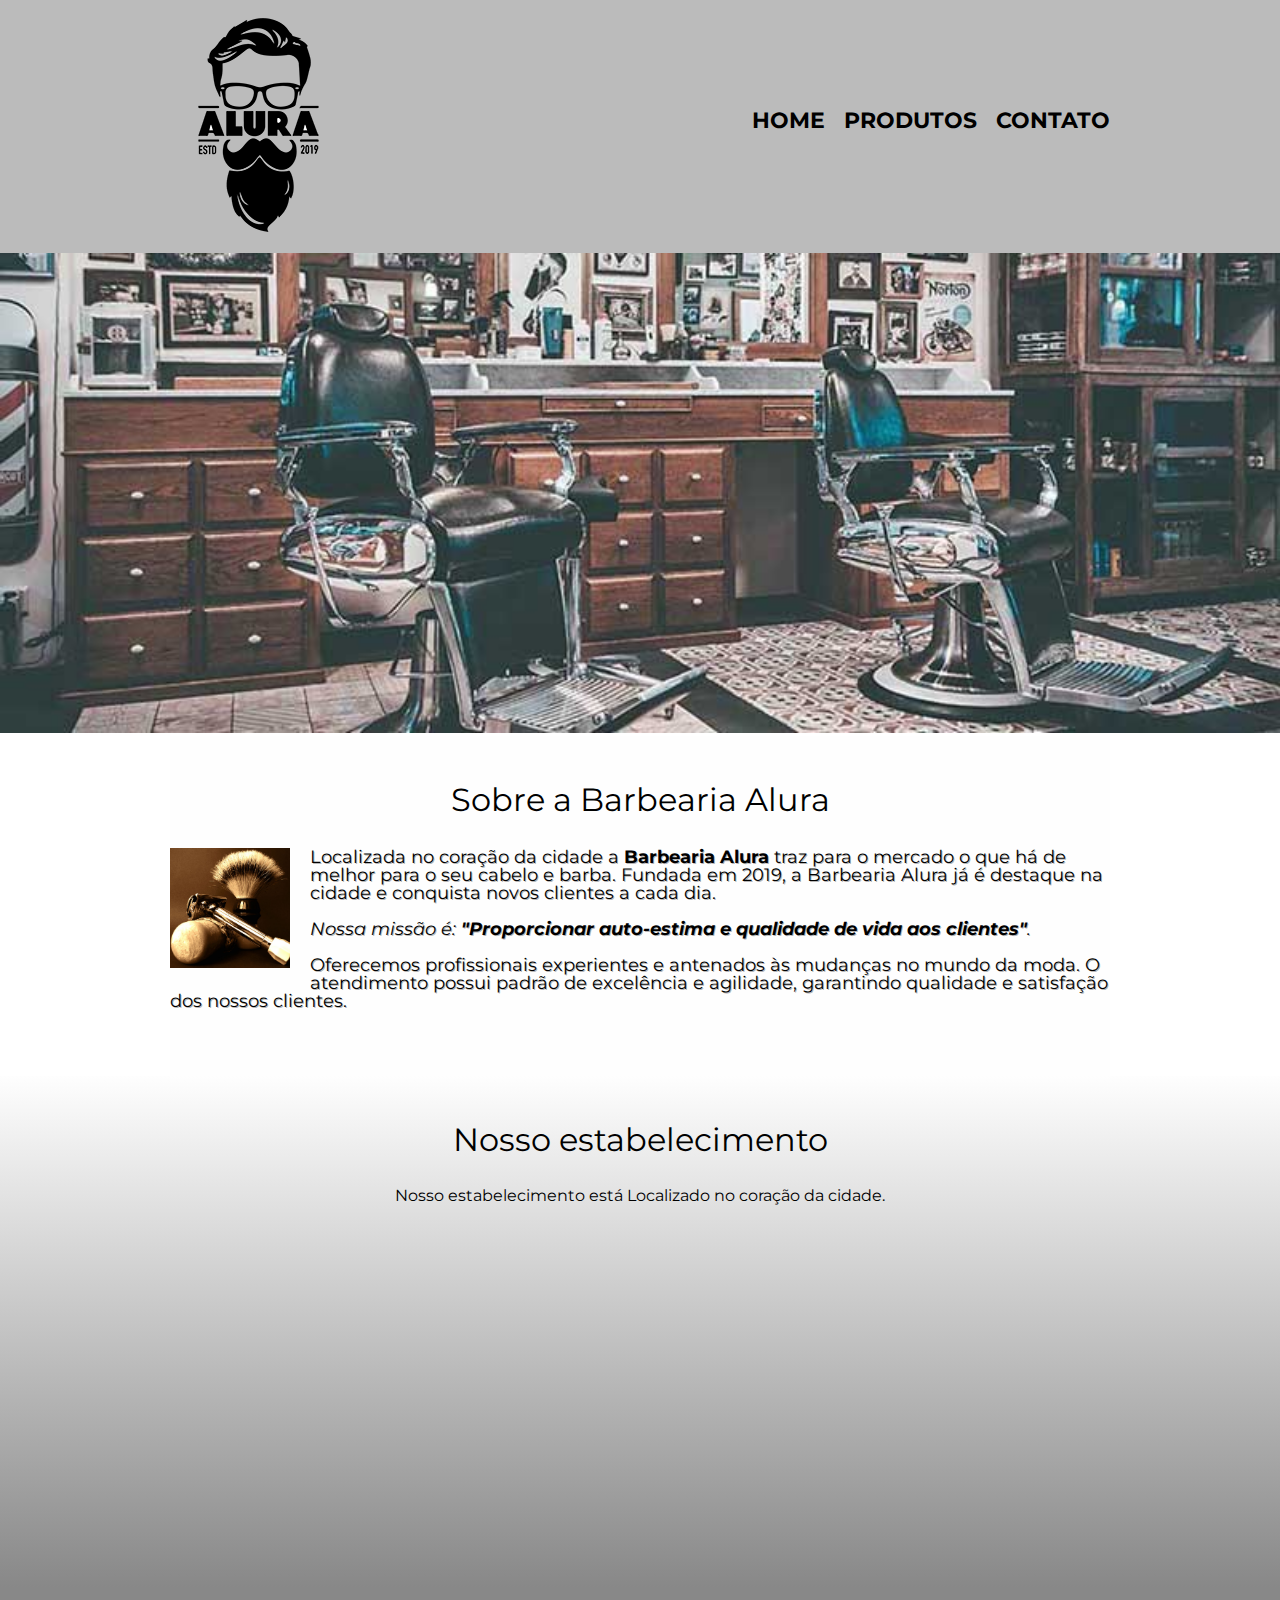
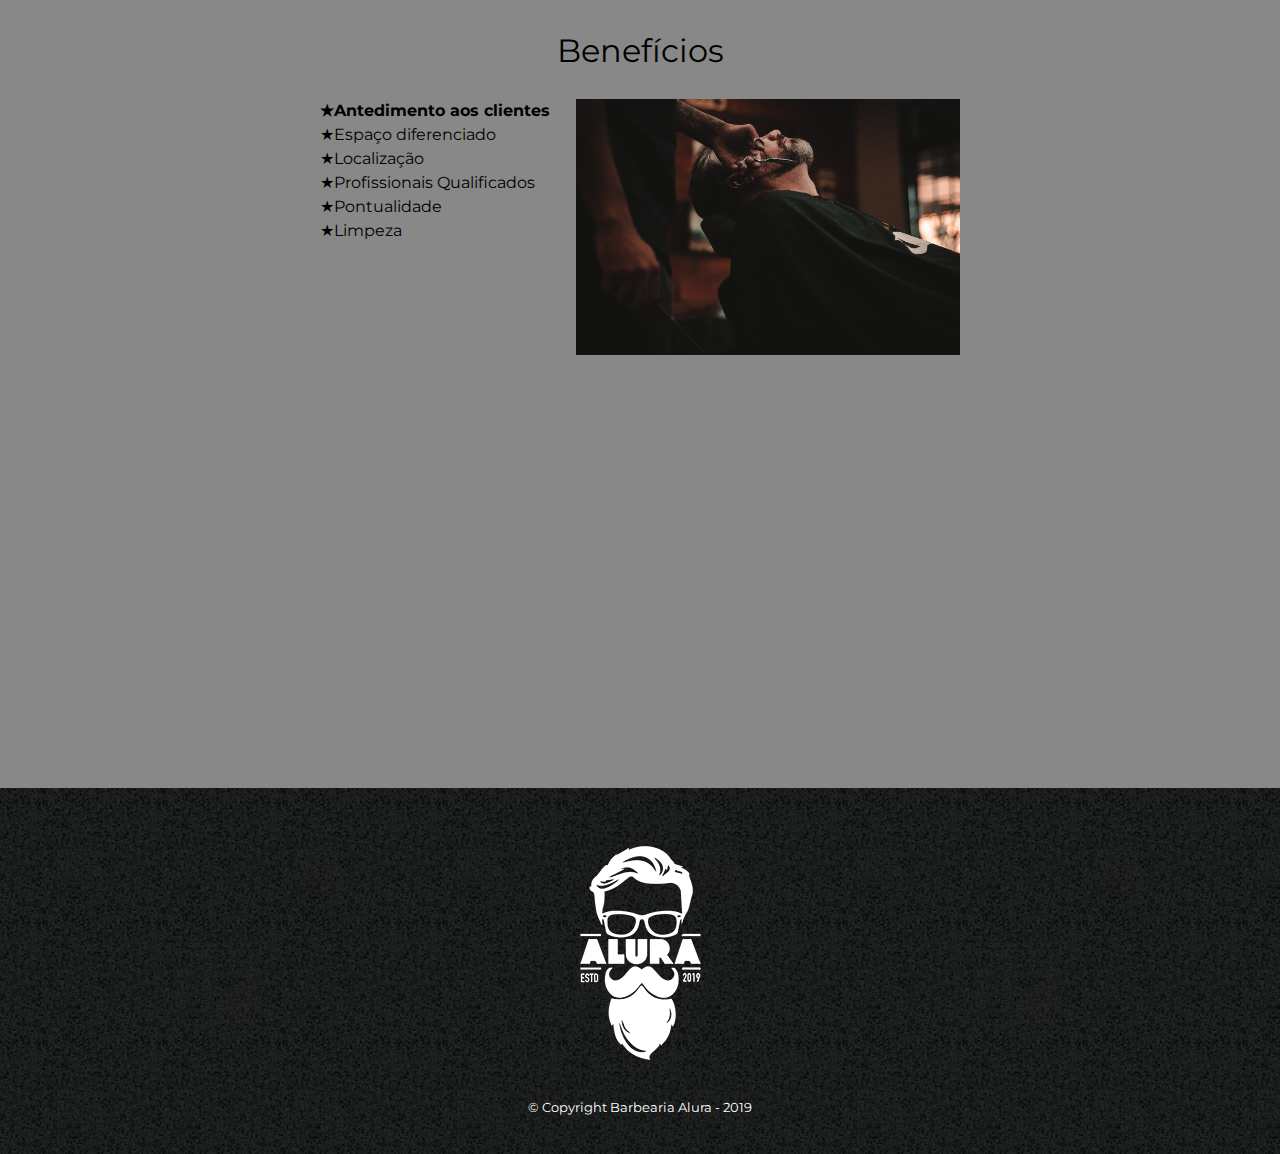
<file: index.html>
<!DOCTYPE html>
<html lang="pt-br">
    <head>
        <meta charset="UTF-8">
        <meta name="viewport" content="width=device-width">
        <title>Barbearia Alura</title>
        
        <link rel="stylesheet" href="reset.css">
        <link rel="stylesheet" href="style.css">
        
        <link rel="preconnect" href="https://fonts.gstatic.com">
        <link href="https://fonts.googleapis.com/css?family=Montserrat&display=swap" rel="stylesheet">
    </head>
    <body>

        <header>
            <div class="caixa">
                <h1><img src="logo.png"></h1>

                <nav>
                    <ul>
                        <li><a href="index.html">Home</a></li>
                        <li><a href="produtos.html">Produtos</a></li>
                        <li><a href="contato.html">Contato</a></li>
                    </ul>
                </nav>
            </div> 
        </header>

        <img id="banner" src="banner.jpg">

        <main>
            <section class="principal">
                <h2 class="titulo-principal">Sobre a Barbearia Alura</h2>

                <img class="utensilios" src="utensilios.jpg" alt="Utensilios de um Barbeiro">

                <p>Localizada no coração da cidade a <strong>Barbearia Alura</strong> traz para o mercado o que há de melhor para o seu cabelo e barba. Fundada em 2019, a Barbearia Alura já é destaque na cidade e conquista novos clientes a cada dia.</p>

                <p id="missao"><em>Nossa missão é: <strong>"Proporcionar auto-estima e qualidade de vida aos clientes"</strong>.</em></p>

                <p>Oferecemos profissionais experientes e antenados às mudanças no mundo da moda. O atendimento possui padrão de excelência e agilidade, garantindo qualidade e satisfação dos nossos clientes.</p>
            </section>

            <section class="mapa">
                <h3 class="titulo-principal">Nosso estabelecimento</h3>
                <p>Nosso estabelecimento está Localizado no coração da cidade.</p>
                
                <div class="mapa-conteudo">
                    <iframe src="https://www.google.com/maps/embed?pb=!1m18!1m12!1m3!1d1828.2242304093263!2d-46.63355904190058!3d-23.58824429616737!2m3!1f0!2f0!3f0!3m2!1i1024!2i768!4f13.1!3m3!1m2!1s0x94ce5a2b2ed7f3a1%3A0xab35da2f5ca62674!2sCaelum%20-%20Escola%20de%20Tecnologia!5e0!3m2!1spt-BR!2sbr!4v1621365282941!5m2!1spt-BR!2sbr" width="100%" height="300" style="border:0; border-radius: 10px;" allowfullscreen="" loading="lazy"></iframe>
                </div>

            </section>

            <div class="beneficios">
                <h3 class="titulo-principal">Benefícios</h3>

                <div class="conteudo-beneficios">
                    <ul class="lista-beneficios">  
                        <li class="itens">Antedimento aos clientes</li>
                        <li class="itens">Espaço diferenciado</li>
                        <li class="itens">Localização</li>
                        <li class="itens">Profissionais Qualificados</li>
                        <li class="itens">Pontualidade</li>
                        <li class="itens">Limpeza</li>
                    </ul><img src="beneficios.jpg" class="imagem-beneficios">
                </div>


                <div class="video">
                    <iframe width="100%" height="315" src="https://www.youtube.com/embed/wcVVXUV0YUY" title="YouTube video player" frameborder="0" allow="accelerometer; autoplay; clipboard-write; encrypted-media; gyroscope; picture-in-picture" allowfullscreen></iframe>
                </div>
            </div>
        </main>

        <footer>
            <img src="logo-branco.png">
            <p class="copyright">&copy Copyright Barbearia Alura - 2019</p>
        </footer>
    </body>
</html>
</file>
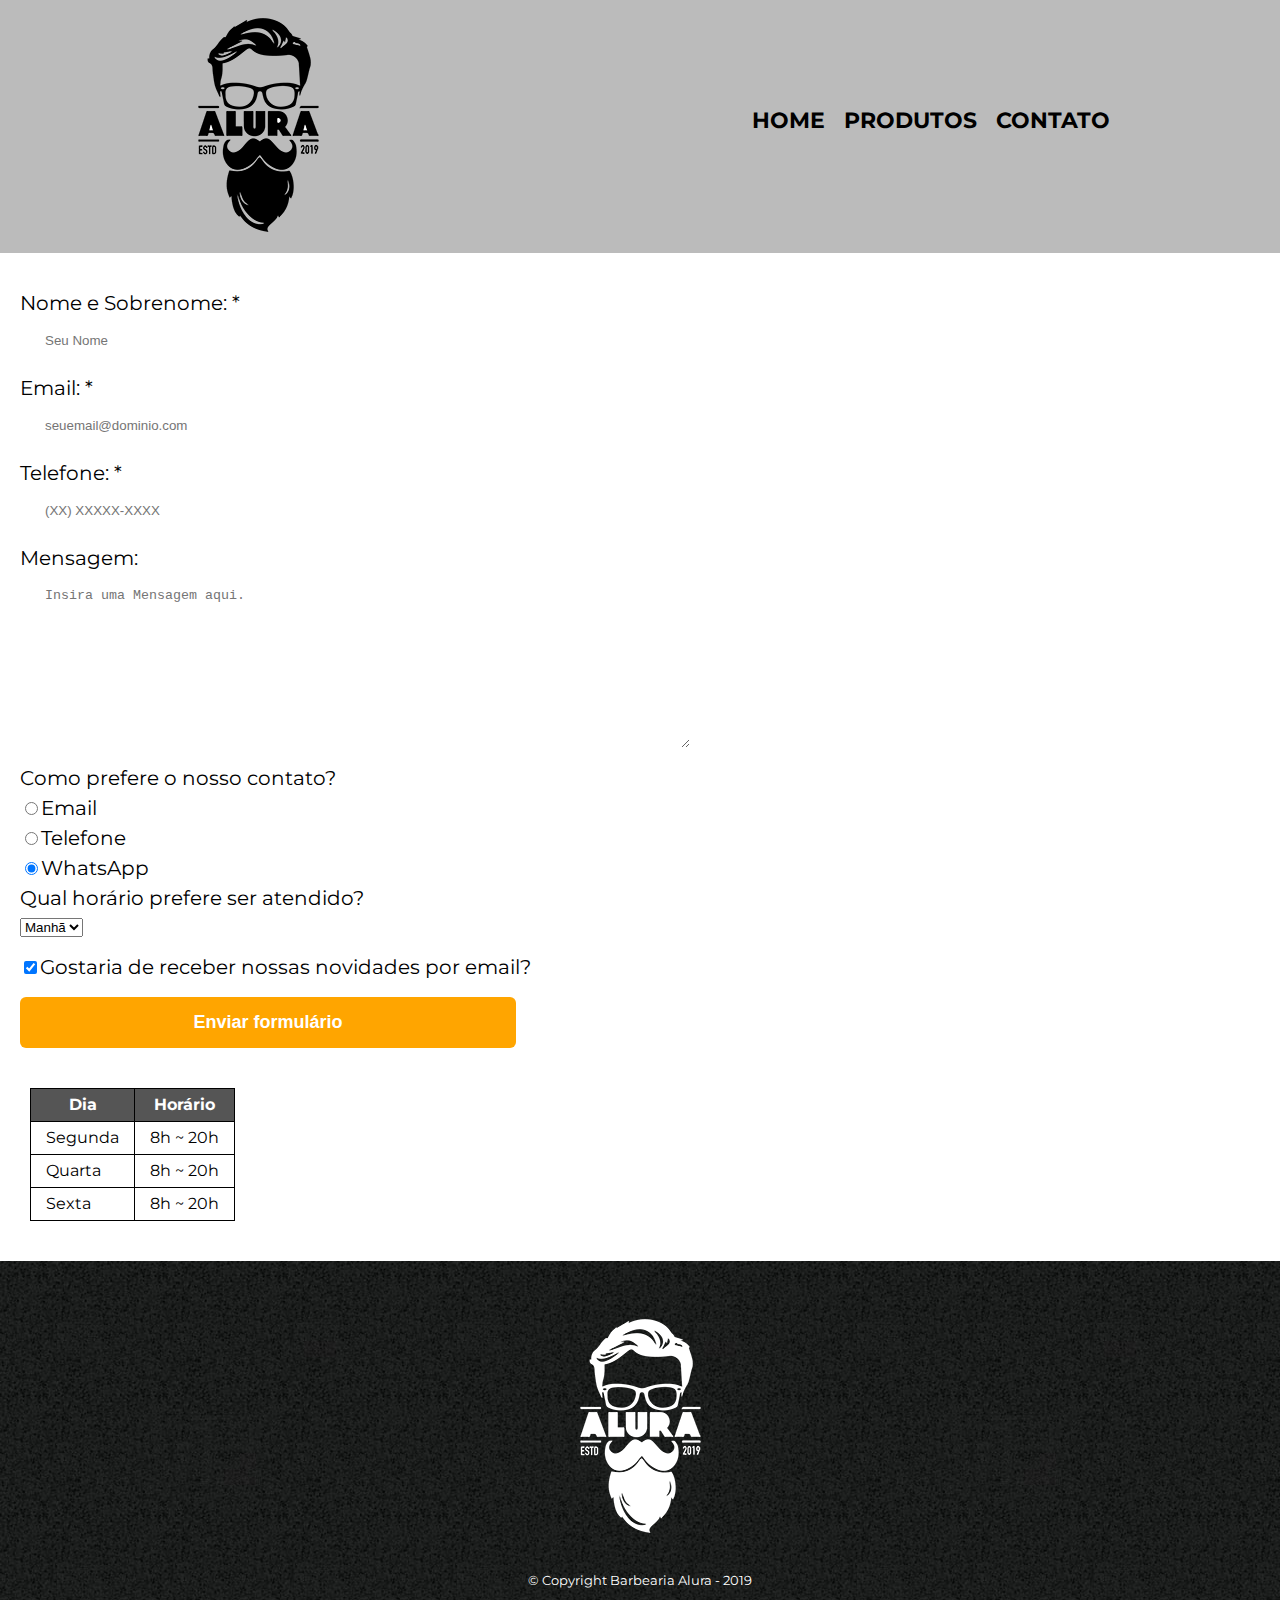
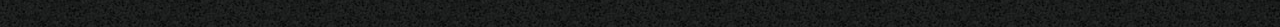
<file: contato.html>
<!DOCTYPE html>
<html lang="pt-br">
    <head>
        <meta charset="UTF-8">
        <meta name="viewport" content="width=device-width">
        <title>Barbearia Alura</title>
        
        <link rel="stylesheet" href="reset.css">
        <link rel="stylesheet" href="style.css">

        <link rel="preconnect" href="https://fonts.gstatic.com">
        <link href="https://fonts.googleapis.com/css?family=Montserrat&display=swap" rel="stylesheet">
    </head>
    <body>
        <header>
            <div class="caixa">
                <h1><img src="logo.png" alt="Logo da Barbearia Alura"></h1>

                <nav>
                    <ul>
                        <li><a href="index.html">Home</a></li>
                        <li><a href="produtos.html">Produtos</a></li>
                        <li><a href="contato.html">Contato</a></li>
                    </ul>
                </nav>
            </div> 
        </header>

        <main>
            <form>
                <label for="nome">Nome e Sobrenome: *</label>
                <input type="text" id="nome" class="input-padrao" required placeholder="Seu Nome">
                
                <label for="email">Email: *</label>
                <input type="email" id="email" class="input-padrao" required placeholder="seuemail@dominio.com">
                
                <label for="telefone">Telefone: *</label>
                <input type="tel" id="telefone" class="input-padrao" required placeholder="(XX) XXXXX-XXXX">

                <label for="mensagem">Mensagem:</label>
                <textarea cols="70" rows="10" id="mensagem" class="input-padrao" placeholder="Insira uma Mensagem aqui."></textarea>

                <fieldset>
                    <legend>Como prefere o nosso contato?</legend>
                    <label><input type="radio" name="contato" value="email" id="radio-email" required>Email</label>

                    <label><input type="radio" name="contato" value="telefone" id="radio-telefone" required>Telefone</label>
                    
                    <label><input type="radio" name="contato" value="whatsapp" id="radio-whatsapp" checked required>WhatsApp</label>
                </fieldset>

                <fieldset>
                    <legend>Qual horário prefere ser atendido?</legend>
                    <select>
                        <option>Manhã</option>
                        <option>Tarde</option>
                        <option>Noite</option>
                    </select>
                </fieldset>

                <label class="checkbox"><input type="checkbox" checked>Gostaria de receber nossas novidades por email?</label>

                <input type="submit" value="Enviar formulário" id="submit" class="enviar">
            </form>
            
            <table>
                <thead>
                    <tr>
                        <th>Dia</th>
                        <th>Horário</th>
                    </tr>
                </thead>
                <tbody>
                    <tr>
                        <td>Segunda</td>
                        <td>8h ~ 20h</td>
                    </tr>
                    <tr>
                        <td>Quarta</td>
                        <td>8h ~ 20h</td>
                    </tr>
                    <tr>
                        <td>Sexta</td>
                        <td>8h ~ 20h</td>
                    </tr>
                </tbody>
            </table>
            
        </main>

        <footer>
            <img src="logo-branco.png" alt="Logo da Barbearia Alura">
            <p class="copyright">&copy Copyright Barbearia Alura - 2019</p>
        </footer>
    </body>
</html>
</file>
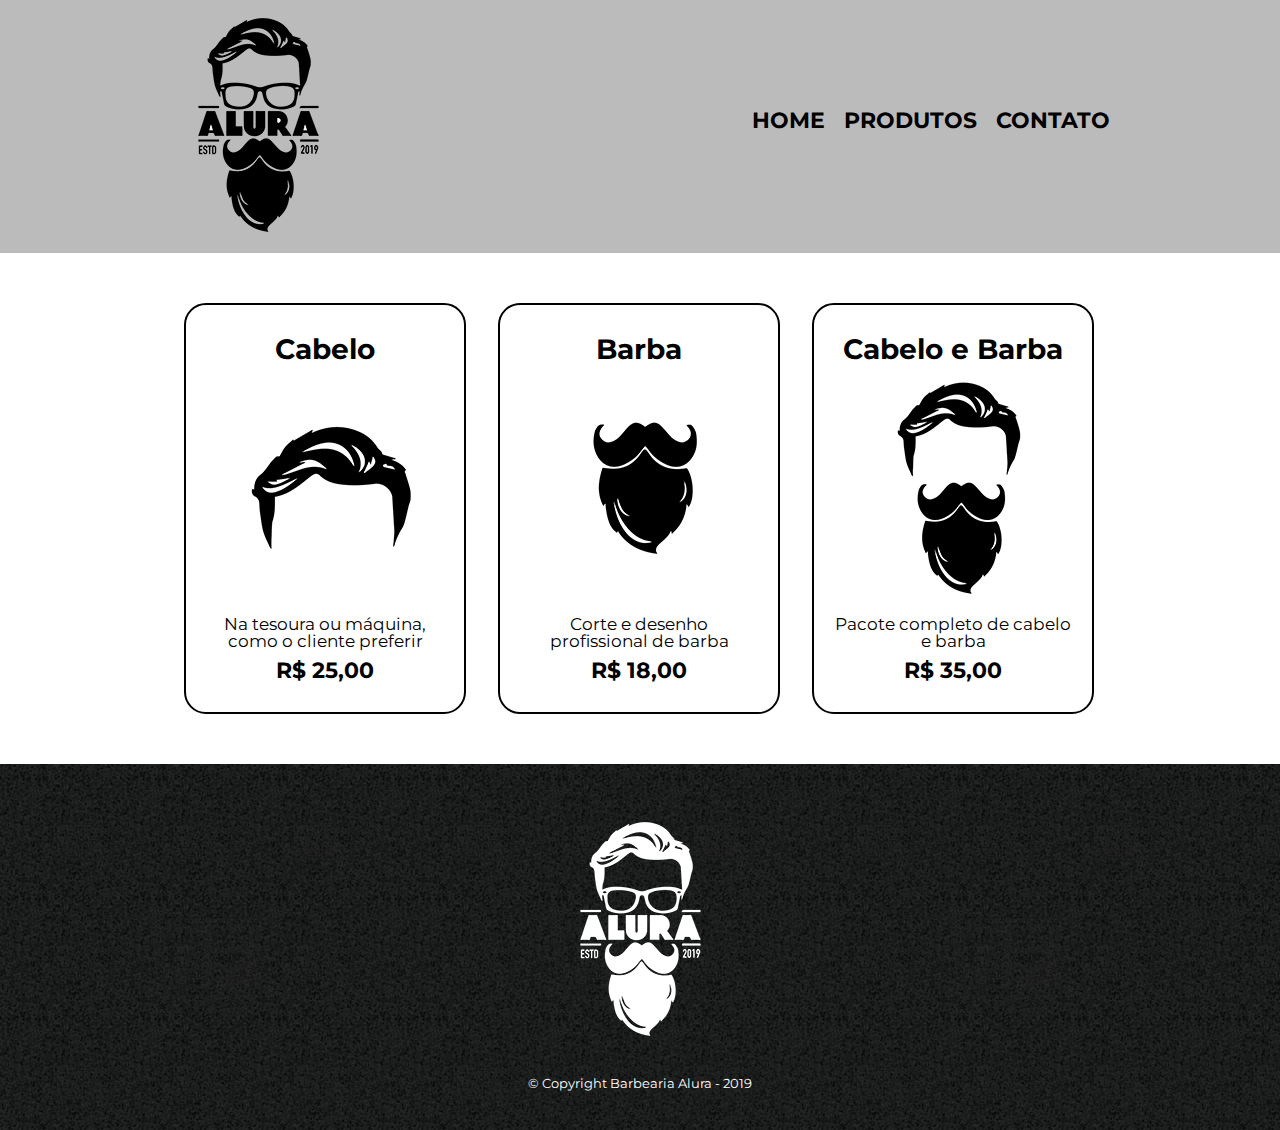
<file: produtos.html>
<!DOCTYPE html>
<html lang="pt-br">
    <head>
        <meta charset="UTF-8">
        <meta name="viewport" content="width=device-width">
        <title>Produtos - Barbearia Alura</title>

        <link rel="stylesheet" href="reset.css">
        <link rel="stylesheet" href="style.css">
        
        <link rel="preconnect" href="https://fonts.gstatic.com">
        <link href="https://fonts.googleapis.com/css?family=Montserrat&display=swap" rel="stylesheet">
    </head>
    <body>
        <header>
            <div class="caixa-produtos">
                <h1><img src="logo.png"></h1>

                <nav>
                    <ul>
                        <li><a href="index.html">Home</a></li>
                        <li><a href="produtos.html">Produtos</a></li>
                        <li><a href="contato.html">Contato</a></li>
                    </ul>
                </nav>
            </div> 
        </header>

        <main>
            <div class="produtos-principal">
                <ul class="produtos">
                    <li>
                        <h2>Cabelo</h2>
                        <img src="cabelo.jpg">
                        <p class="produto-descricao">Na tesoura ou máquina, como o cliente preferir</p>
                        <p class="produto-preço">R$ 25,00</p>
                    </li>
                    <li>
                        <h2>Barba</h2>
                        <img src="barba.jpg">
                        <p class="produto-descricao">Corte e desenho profissional de barba</p>
                        <p class="produto-preço">R$ 18,00</p>
                    </li>
                    <li>
                        <h2>Cabelo e Barba</h2>
                        <img src="cabelo+barba.jpg">
                        <p class="produto-descricao">Pacote completo de cabelo e barba</p>
                        <p class="produto-preço">R$ 35,00</p>
                    </li>
                </ul>
            </div>
        </main>

        <footer>
            <img src="logo-branco.png">
            <p class="copyright">&copy Copyright Barbearia Alura - 2019</p>
        </footer>
    </body>
</html>
</file>
<file: style.css>
body {
    font-family: 'Montserrat', sans-serif
}

header {
    background: #bbbbbb;
    padding: 20px, 0;
}

.caixa {
    position: relative;
    width: 940px;
    margin: 0 auto;
} 

.caixa-produtos {
    position: relative;
    width: 940px;
    margin: 0 auto;
} 


nav {
    position: absolute;
    top: 110px;
    right: 0px;
}

nav li {
    display: inline;
    margin: 0 0 0 15px;
}

nav a {
    text-transform: uppercase;
    color: #000000;
    font-weight: bold;
    font-size: 22px;
    text-decoration: none;
}

nav a:hover {
    color:#c78c19;
    text-decoration: underline;
}

.produtos {
    width: 940px;
    margin: 0 auto;
    padding: 50px 0;
}

.produtos li {
    display: inline-block;
    text-align: center;
    width: 30%;
    vertical-align: top;
    margin: 0 1.5%;
	padding: 30px 20px;
    box-sizing: border-box;
    border: 2px solid #000000;
    border-radius: 22px;
}

.produtos li:hover {
    border-color:#c78c19;
}

.produtos li:active {
    border-color: #088c19;
}

.produtos li:hover h2 {
    font-size: 30px;
}

.produtos h2 {
    font-size: 28px;
    font-weight: bold;
}

.produto-descricao {
    font-size: 17px;
}

.produto-preço {
    font-size: 22px;
    font-weight: bold;
    margin: 10px 0 0;
}

footer {
    text-align: center;
    background: url("bg.jpg");
    padding: 40px 0;
}

.copyright {
    color: #fff;
    font-size: 13px;
    margin: 20px 0 0;
}

/* css pagina contato */

form {
    margin: 40px 20px;
}

form label, form legend {
    display: block;
    font-size: 20px;
    margin: 0 0 10px;
}

.input-padrao {
    display: block;
    margin: 0 0 20px;
    padding: 10px 25px;
    width: 50%;
    border: none;
    border-radius: 6px;
}

.checkbox {
    margin: 20px 0;
}

.enviar {
    width: 40%;
    padding: 15px 0;
    background: orange;
    color: white;
    font-weight: bold;
    font-size: 18px;
    border: none;
    border-radius: 6px;
    transition: 1s all;
    cursor: pointer;
}

.enviar:hover {
    background: darkorange;
    transform: scale(1.15);
}

table {
    margin: 40px 30px;
}

thead {
    background: #555555;
    color: white;
    font-weight: bold;
    margin: 20px
}

td, th {
    border: 1px solid #000000;
    padding: 8px 15px;
}

/* css pagina principal */
#banner {
    width: 100%;
}

.titulo-principal {
    text-align: center;
    font-size: 2em;
    margin: 0 0 1em;
    clear: left;
}

.principal {
    padding: 3em 0;
    background: #fefefe;
    width: 940px;
    margin: 0 auto;

}

.principal p {
    margin: 0 0 1em;
    font-size: 18px;
    text-shadow: 1px 1px rgba(0, 0, 0, 0.3);
}

.principal strong {
    font-weight: bold;
}

.principal em {
    font-style: italic;
}

.utensilios {
    width: 120px;
    float: left;
    margin: 0 20px 20px 0;
}

.mapa-conteudo {
    width: 940px;
    margin: 0 auto;
}

.mapa {
    padding: 3em 0;
    background: linear-gradient(#fefefe, #888);
}

.mapa p {
    padding: 0 0 2em;
    text-align: center;
}

.beneficios {
    padding: 3em 0;
    background: #888;
}

.conteudo-beneficios {
    width: 640px;
    margin: 0 auto;
}

.lista-beneficios {
    width: 40%;
    display: inline-block;
    vertical-align: top;
}

.itens {
    line-height: 1.5;
}

.itens:before {
    content: " ★";
}

.itens:first-child {
    font-weight: bold;
}

.imagem-beneficios {
    width: 60%;
    opacity: 1;
    transition: 400ms;
}

.imagem-beneficios:hover {
    opacity: 0.3;
}

.video {
    width: 560px;
    margin: 2em auto;
}

@media screen and (max-width: 480px) {
    .caixa, .principal, .conteudo-beneficios, .mapa-conteudo, .video {
        width: auto;
        padding: 4px 4px;
    } 

    h1 {
        text-align: center;
        padding: 0;
    }

    nav {
        position: static;
    }

    .lista-beneficios, .imagem-beneficios {
        width: 100%;
    }
}
</file>
